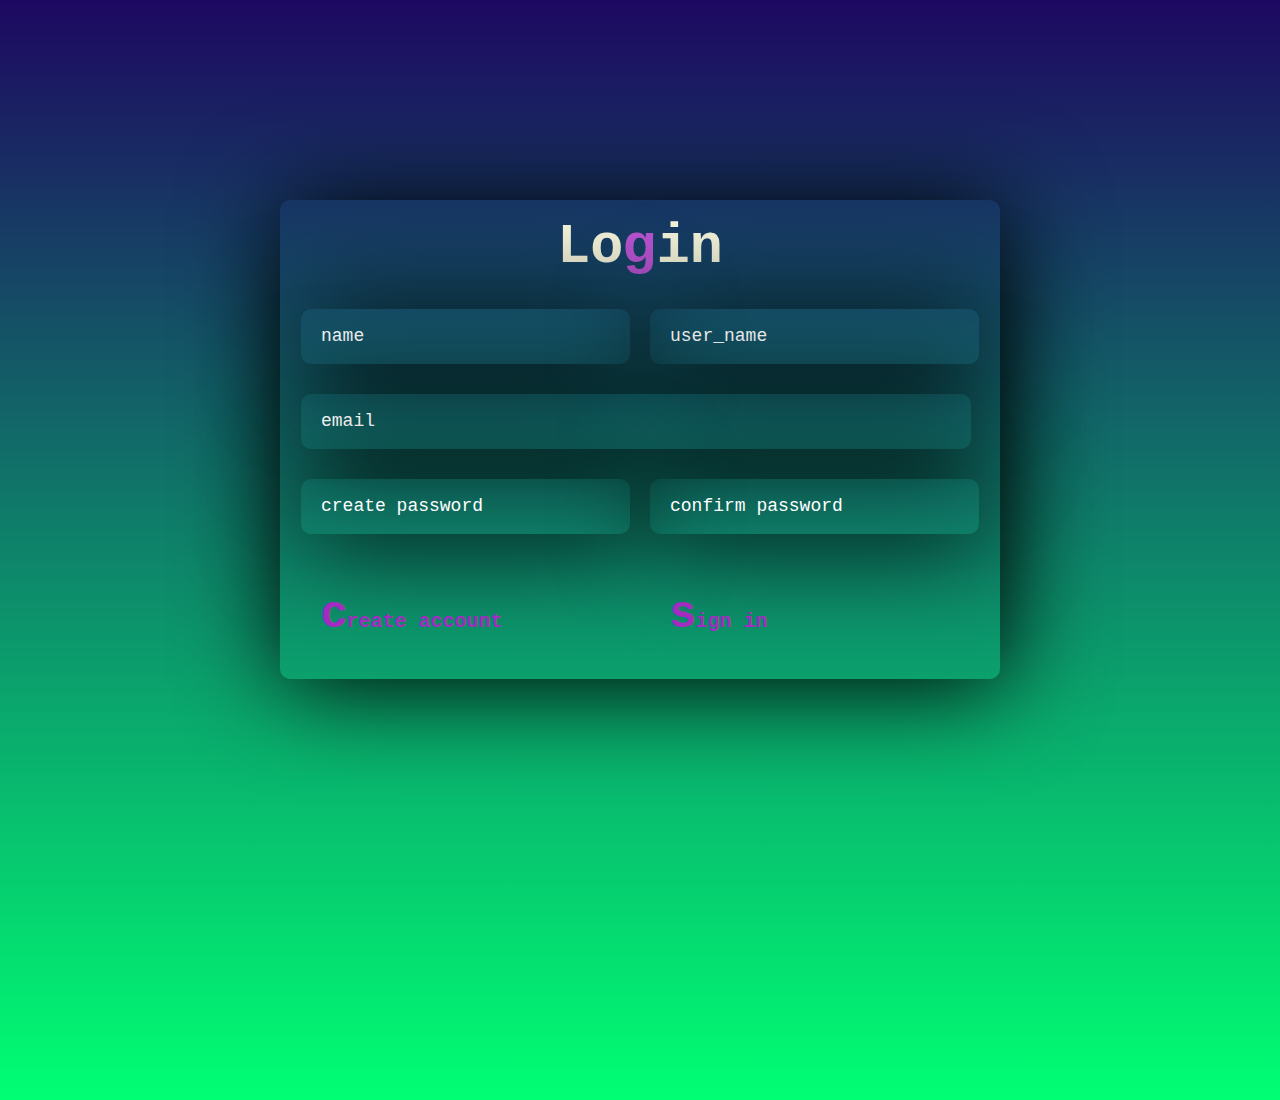
<file: log_in_view/index.html>
<!DOCTYPE html>
<html lang="en">

<head>
    <meta charset="UTF-8">
    <meta name="viewport" content="width=device-width, initial-scale=1.0">
    <title>Log in</title>
    <link rel="stylesheet" href="style.css">
</head>

<body>
    <div class="container">
        <h1>Lo<span>g</span>in</h1>




        <div id="name">
            <input type="text" class="user" placeholder="name">
            <input type="text" class="user" placeholder="user_name">
        </div>






        <div id="email">
            <input type="text" class="email" placeholder="email">
        </div>






        <div id="password">
            <input type="text" class="pass" placeholder="create password">

            <input type="text" class="pass" placeholder="confirm password">
        </div>

           <div id="login">
                      <a href="index.html" target="_blank"><span>c</span>reate account</a>
                      <a href="index2.html"><span>s</span>ign in</a>
           </div>



    </div>
</body>

</html>
</file>
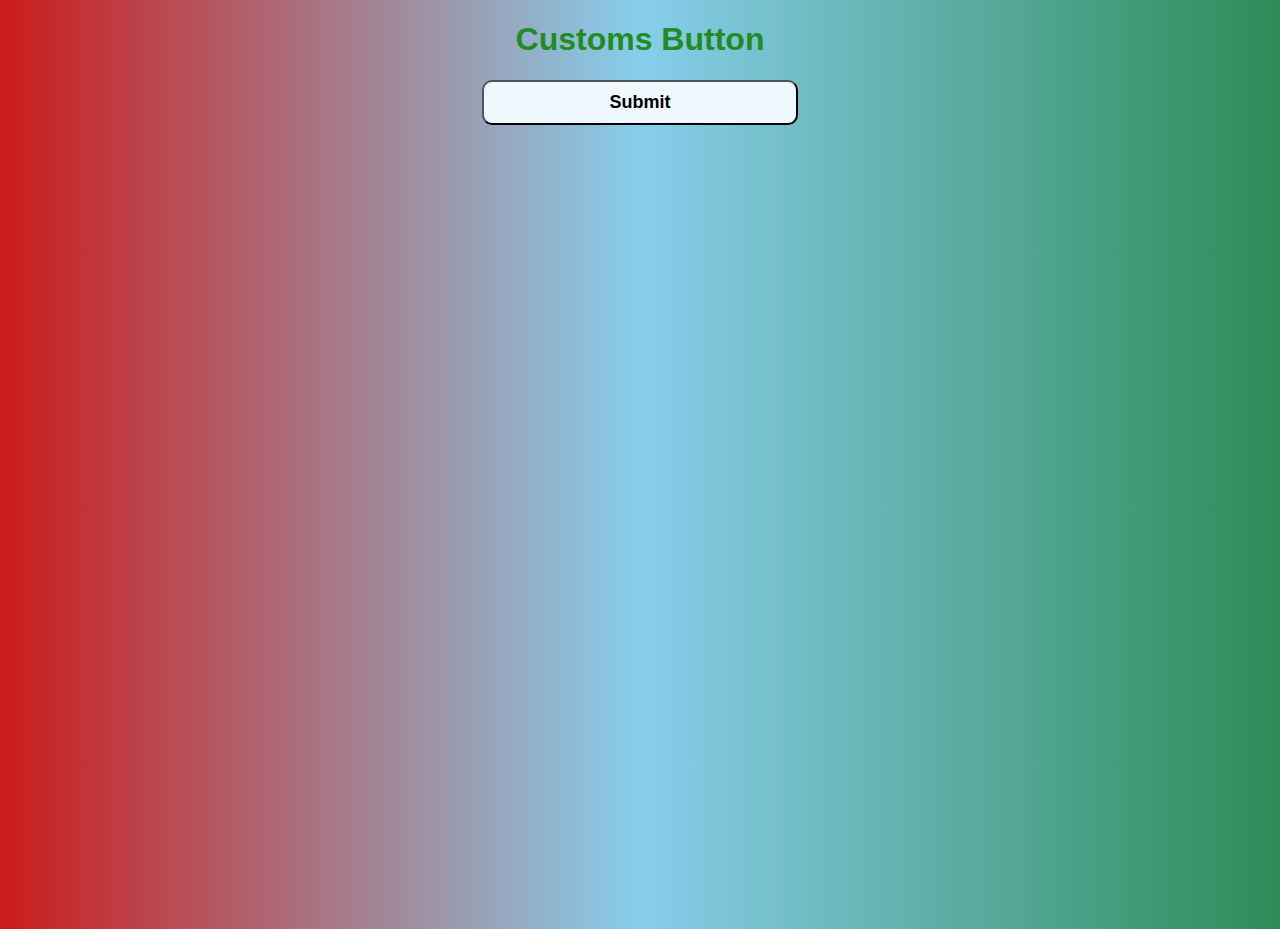
<file: button/button.html>
<!DOCTYPE html>
<html lang="en">
<head>
    <meta charset="UTF-8">
    <meta name="viewport" content="width=device-width, initial-scale=1.0">
    <title>Buttons</title>
    <link rel="stylesheet" href="button.css">
</head>
<body>
    <h1>Customs Button</h1>
    
    <div id="button1"><button>Submit</button></div>


    
    
</body>
</html>
</file>
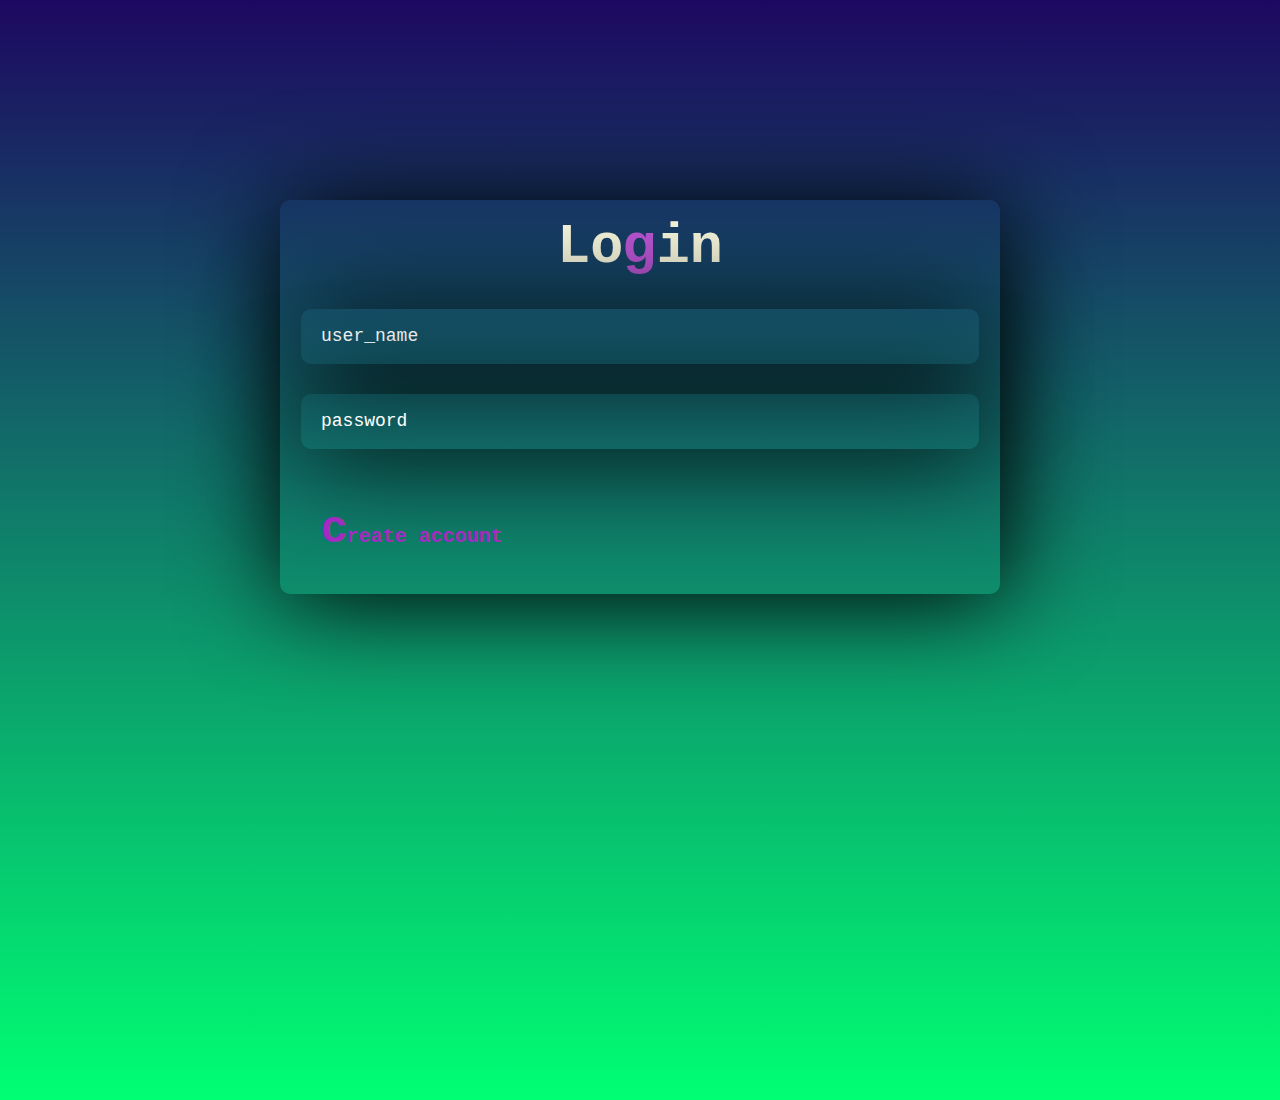
<file: log_in_view/index2.html>
<!DOCTYPE html>
<html lang="en">
<head>
    <meta charset="UTF-8">
    <meta name="viewport" content="width=device-width, initial-scale=1.0">
    <title>Document</title>
    <link rel="stylesheet" href="style.css">
</head>
<body>





    <div class="container">
        <h1>Lo<span>g</span>in</h1>
       
        <div id="name">
            <input type="text" class="user" placeholder="user_name">
        </div>

    <div id="password">
        <input type="text" class="pass" placeholder="password">
    </div>

       <div id="login">
        <a href="index.html" target="_blank"><span>c</span>reate account</a>

    
</body>
</html>
</file>
<file: log_in_view/style.css>
*{
     box-sizing: border-box;
     margin: 0px;
     padding: 0px;
     font-family: 'Trebuchet MS', 'Lucida Sans Unicode', 'Lucida Grande', 'Lucida Sans', Arial, sans-serif;
}

body{
     height: 100vh;
     background-image: linear-gradient(rgb(29, 8, 97),rgb(0, 255, 115));
}

.container{
          
          width: 80vh;
          margin:200px auto;
          max-height:80vh ;
          border: 1px solid transparent;
          box-shadow:3px 5px 100px ;
          border-radius: 10px;
}

.container h1{
            
          text-align: center;
          margin: 0px;
          padding: 10px;
          font-size: 55px;
          color: beige;
          background: transparent;   
          font-family: 'Courier New', Courier, monospace;  
}

h1 span{
       color:mediumorchid;
}

#name{
          margin: 10px;
          display: flex;
          justify-content: space-between;
          padding: 10px 0px;
}

.user{
        width: 100%;
        padding: 20px;
        border: 1px solid rgb(0, 0, 0);
        border-left:none ;
        border-top: none;
        border-right: none;
        border-bottom: none;
        margin: 0px 10px;
        background-color: transparent;
        box-shadow: 5px 5px 100px;
        border-radius: 10px;
        outline: none;
}
::placeholder{
          color:rgb(255, 255, 255);
          font-weight: 400;
         font-size: 18px;
         font-family: 'Courier New', Courier, monospace;
}

#email{
    margin: 10px;
    display: flex;
    padding: 10px 0px;
}

#email input{
       width: 96%;
       padding: 20px;
       background-color: transparent;
       border: 1px solid rgb(0, 0, 0);
       border-bottom: none;
       border-left:none ;
        border-top: none;
        border-right: none;
        box-shadow: 5px 5px 100px;
        margin-left: 10px;
        border-radius: 10px;
        outline: none;
}


#password{
    margin: 10px;
    display: flex;
    justify-content: space-between;
    padding: 10px 0px;
}

#password input{
    width: 100%;
    padding: 20px;
    border: 1px solid rgb(0, 0, 0);
    border-left:none ;
    border-top: none;
    border-right: none;
    margin: 0px 10px;
    background-color: transparent;
    box-shadow: 5px 5px 100px;
    border-bottom: none;
    border-radius: 10px;
    outline: none;
}

#login{
    margin: 10px;
    display: flex;
    justify-content: space-between;
    padding: 10px 0px;
}
#login a{
    width: 100%;
    padding: 20px;
    margin: 0px 10px;
    background-color: transparent;  
    text-decoration: none;
    color: rgb(163, 43, 193);
    font-size: 20px;
    font-weight: 600;
    font-family: 'Courier New', Courier, monospace;
}

#login a span{
         font-size: 46px;
}
</file>
<file: button/button.css>
h1{
    text-align: center;
    font-family: sans-serif;
    color: forestgreen;
}

#button1{
       display: flex;
       justify-content: center;
}

#button1 button{
    font-size: large;
    font-family: 'Gill Sans', 'Gill Sans MT', Calibri, 'Trebuchet MS', sans-serif;
    padding:10px;
    width:25%;
    background-color: aliceblue;
    border-radius: 10px;
    font-weight: 600;
    cursor: pointer;

}
button:hover{
           background-image: linear-gradient(135deg,red,green);
           color: aliceblue;
          
}

body{
    background-image: linear-gradient(90deg,rgb(203, 27, 27),skyblue,seagreen);
    background-repeat: no-repeat;
    height: 100vh;
}
</file>
